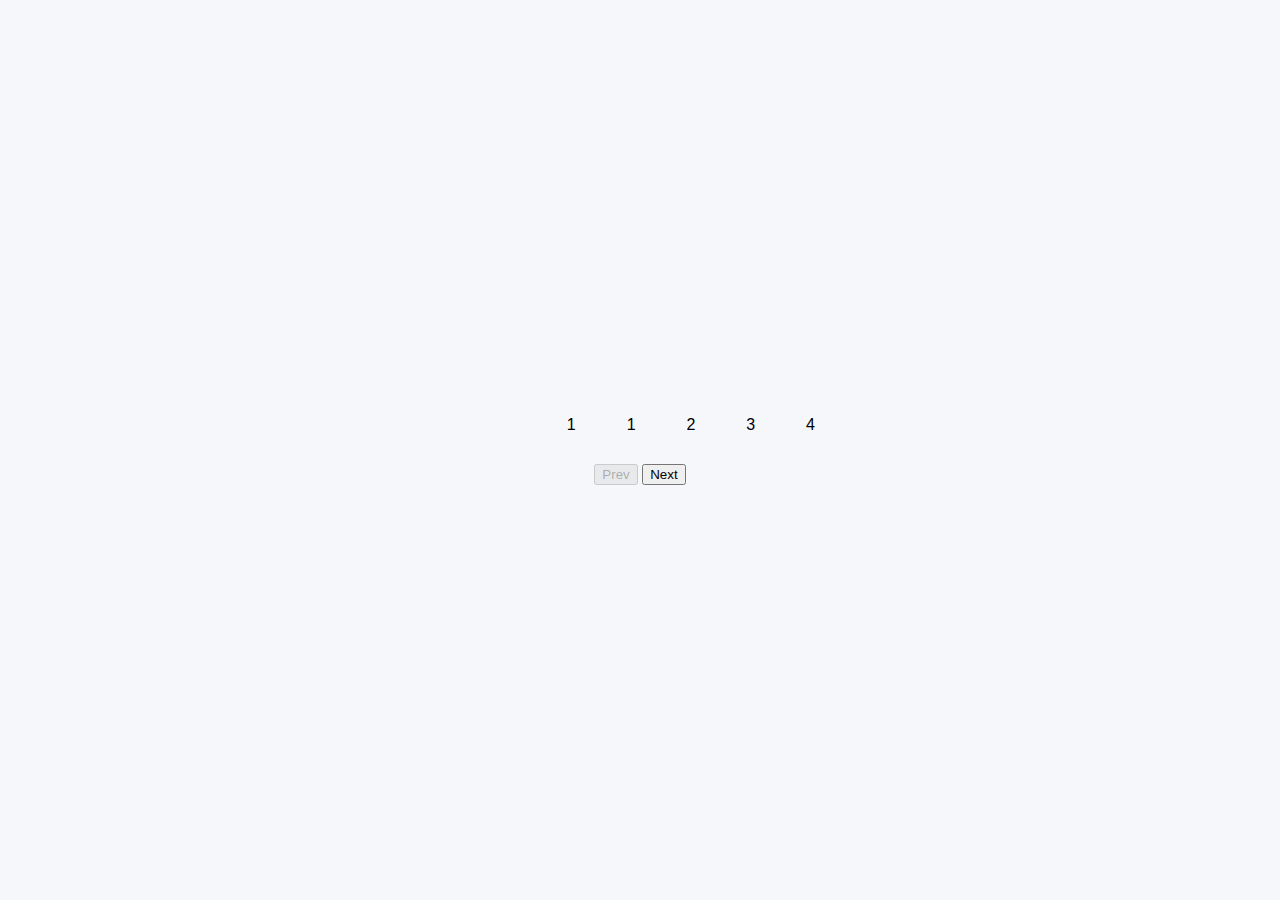
<file: Progress Steps/index.html>
<!DOCTYPE html>
<html lang="en">
<head>
    <meta charset="UTF-8">
    <meta http-equiv="X-UA-Compatible" content="IE=edge">
    <meta name="viewport" content="width=device-width, initial-scale=1.0">
    <title>Document</title>
    <link rel="stylesheet" href="./style.css">
</head>
<body>
    <div class="container">
        <div class="progress-container">
            <div class="progress" id="progress"></div>
            <div class="circle active">1</div>
            <div class="circle">1</div>
            <div class="circle">2</div>
            <div class="circle">3</div>
            <div class="circle">4</div>
        </div>
        <button class="btn" id="prev" disabled>Prev</button>
        <button class="btn" id="next">Next</button>
    </div>
</body>
</html>
</file>
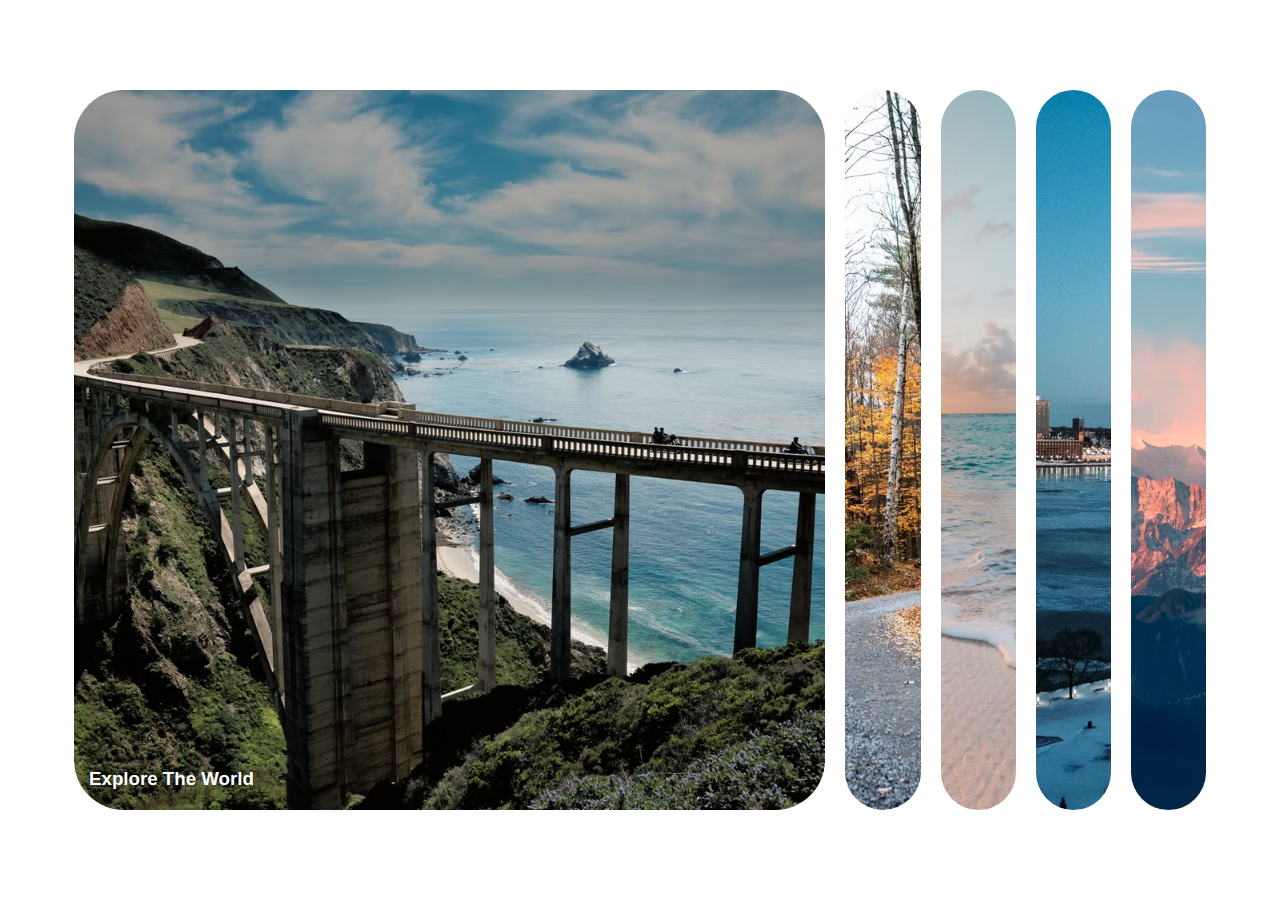
<file: Expanding Cards/01_index.htm>
<!DOCTYPE html>
<html lang="en">

<head>
    <meta charset="UTF-8">
    <meta http-equiv="X-UA-Compatible" content="IE=edge">
    <meta name="viewport" content="width=device-width, initial-scale=1.0">
    <title>Document</title>
    <link rel="stylesheet" href="01_style.css">
</head>

<body>
    <div class="container">
        <div class="panel active" style="background-image: url(./images/01.jpg)">
            <h3>Explore The World</h3>
        </div>
        <div class="panel " style="background-image: url(./images/02.jpg)">
            <h3>Wild Forest</h3>
        </div>
        <div class="panel " style="background-image: url(./images/03.avif)">
            <h3>Sunny Beach</h3>
        </div>
        <div class="panel " style="background-image: url(./images/04.avif)">
            <h3>City on Winter</h3>
        </div>
        <div class="panel " style="background-image: url(./images/05.avif)">
            <h3>Mountains - Clouds</h3>
        </div>
    </div>
</body>
<script src="01_script.js"></script>

</html>
</file>
<file: Progress Steps/style.css>
*{
    box-sizing:border-box;
}
body{
    background-color: #f6f7fb;
    font-family: 'Muli',sans-serif;
    display: flex;
    align-items: center;
    justify-content: center;
    height: 100vh;
    overflow: hidden;
    margin: 0;
}
.container{
    text-align:center;
}
.progress-container{
    display: flex;
    justify-content: space-between;
    position: relative;
    margin-bottom: 30px;
    max-width: 100%;
    width: 350px;
}
.progress-container::before{
    content: '';
}
</file>
<file: Expanding Cards/01_style.css>
* {
    box-sizing: border-box;
    margin: 0;
    padding: 0;
}

body {
    font-family: 'Muli', sans-serif;
    display: flex;
    justify-content: center;
    align-items: center;
    height: 100vh;
    overflow: hidden;
}

.container {
    display: flex;
    width: 90vw;
}

.panel {
    background-size: cover;
    background-position: center;
    background-repeat: no-repeat;
    height: 80vh;
    border-radius: 50px;
    cursor: pointer;
    flex: 0.5;
    margin: 10px;
    position: relative;
    transition: all 700ms ease-in;
}

.panel h3 {
    position: absolute;
    left: 15px;
    bottom: 20px;
    color: #fff;
    opacity: 0;
}

.panel.active {
    flex: 5;
}

.panel.active h3 {
    opacity: 1;
    transition: opacity 0.3s ease-in 0.4s;
}

@media (max-width:480px) {
    .container {
        width: 100vh;
    }

    .panel:nth-of-type(4),
    .panel:nth-of-type(5) {
        display: none;
    }
}
</file>
